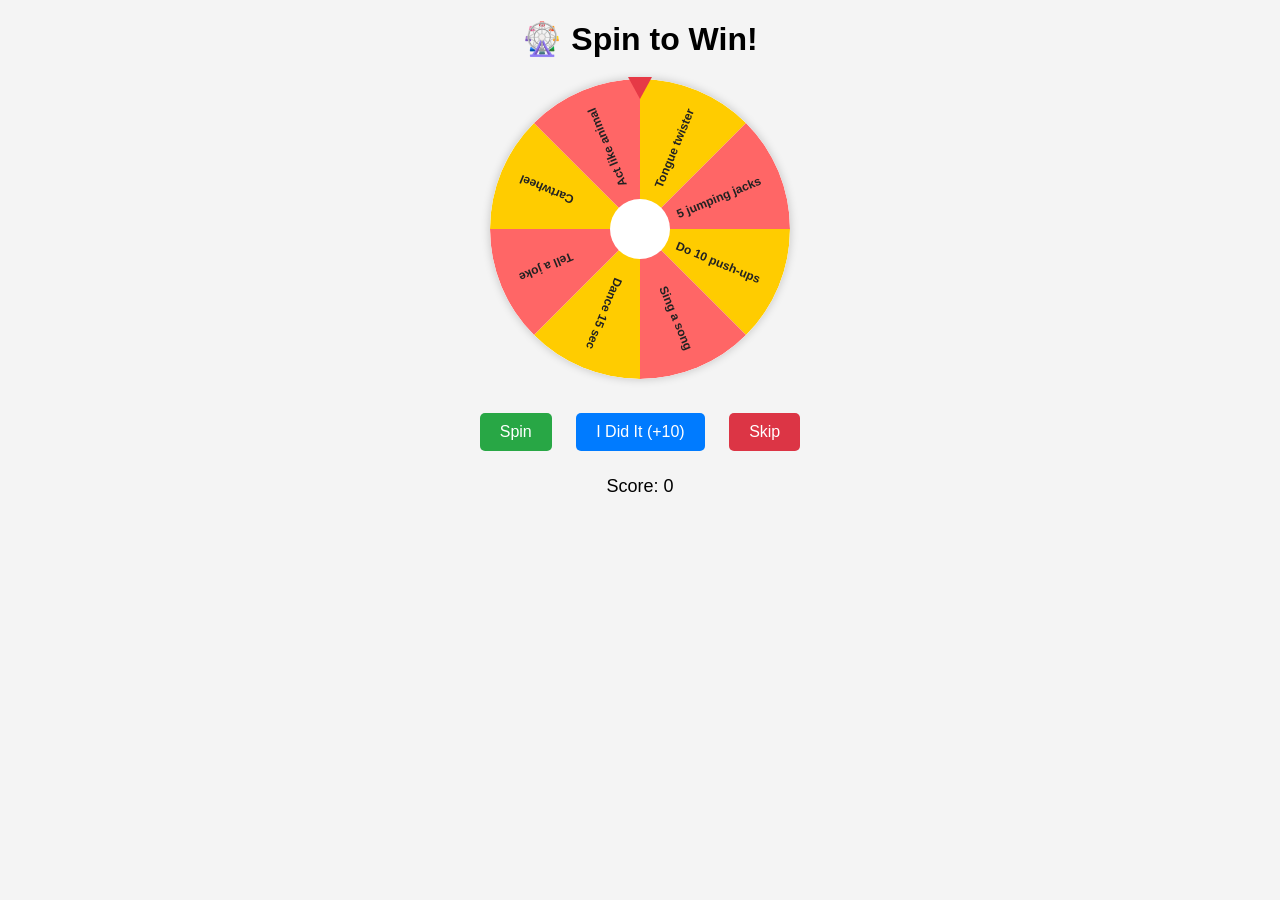
<file: ai.html>
<!DOCTYPE html>
<html lang="en">
<head>
<meta charset="UTF-8">
<title>Spin to Win Game</title>

<style>
    body {
        font-family: Arial, sans-serif;
        text-align: center;
        background: #f4f4f4;
    }

    h1 {
        margin-top: 20px;
    }

    .wheel-container {
        position: relative;
        width: 300px;
        margin: 20px auto;
    }

    canvas {
        border-radius: 50%;
        box-shadow: 0 0 10px rgba(0,0,0,0.2);
        background: white;
    }

    /* 🎯 FIXED ARROW (now properly points into wheel) */
    .arrow {
        position: absolute;
        top: -2px;
        left: 50%;
        transform: translateX(-50%);
        width: 0;
        height: 0;

        border-left: 12px solid transparent;
        border-right: 12px solid transparent;
        border-top: 22px solid #e63946;

        z-index: 10;
    }

    button {
        padding: 10px 20px;
        margin: 10px;
        font-size: 16px;
        border: none;
        border-radius: 5px;
        cursor: pointer;
    }

    #spinBtn { background-color: #28a745; color: white; }
    #skipBtn { background-color: #dc3545; color: white; }
    #doneBtn { background-color: #007bff; color: white; }

    #result { font-size: 20px; margin-top: 15px; }
    #score { font-size: 18px; margin-top: 10px; }
</style>
</head>

<body>

<h1>🎡 Spin to Win!</h1>

<div class="wheel-container">
    <div class="arrow"></div>
    <canvas id="wheel" width="300" height="300"></canvas>
</div>

<button id="spinBtn">Spin</button>
<button id="doneBtn">I Did It (+10)</button>
<button id="skipBtn">Skip</button>

<div id="result"></div>
<div id="score">Score: 0</div>

<script>
const canvas = document.getElementById("wheel");
const ctx = canvas.getContext("2d");

const actions = [
    "Do 10 push-ups",
    "Sing a song",
    "Dance 15 sec",
    "Tell a joke",
    "Cartwheel",
    "Act like animal",
    "Tongue twister",
    "5 jumping jacks"
];

let startAngle = 0;
let arc = Math.PI * 2 / actions.length;
let spinning = false;
let currentIndex = null;
let score = 0;

function drawWheel() {
    const radius = 150;

    for (let i = 0; i < actions.length; i++) {
        let angle = startAngle + i * arc;

        ctx.beginPath();
        ctx.fillStyle = i % 2 === 0 ? "#ffcc00" : "#ff6666";
        ctx.moveTo(150, 150);
        ctx.arc(150, 150, radius, angle, angle + arc);
        ctx.fill();

        ctx.save();
        ctx.translate(150, 150);
        ctx.rotate(angle + arc / 2);

        ctx.textAlign = "right";
        ctx.fillStyle = "#222";
        ctx.font = "bold 12px Arial";

        ctx.fillText(actions[i], radius - 20, 5);

        ctx.restore();
    }

    // center circle
    ctx.beginPath();
    ctx.fillStyle = "#fff";
    ctx.arc(150, 150, 30, 0, Math.PI * 2);
    ctx.fill();
}

function spinWheel() {
    if (spinning) return;

    spinning = true;
    let spinAngle = Math.random() * 2000 + 2000;
    let duration = 3000;
    let start = null;

    function animate(timestamp) {
        if (!start) start = timestamp;
        let progress = timestamp - start;
        let rotation = spinAngle * easeOut(progress / duration);

        startAngle = rotation * Math.PI / 180;
        ctx.clearRect(0, 0, 300, 300);
        drawWheel();

        if (progress < duration) {
            requestAnimationFrame(animate);
        } else {
            spinning = false;

            let degrees = (startAngle * 180 / Math.PI) + 90;
            let arcd = arc * 180 / Math.PI;
            let index = Math.floor((360 - (degrees % 360)) / arcd);

            currentIndex = index;
            document.getElementById("result").innerText =
                "Do this: " + actions[index];
        }
    }

    requestAnimationFrame(animate);
}

function easeOut(t) {
    return 1 - Math.pow(1 - t, 3);
}

function completeAction() {
    if (currentIndex === null) return;

    score += 10;
    document.getElementById("score").innerText = "Score: " + score;

    if (score >= 100) {
        document.getElementById("result").innerText = "🏆 You Win!";
    }
}

function skipAction() {
    document.getElementById("result").innerText = "Skipped! Spin again.";
    currentIndex = null;
}

document.getElementById("spinBtn").onclick = spinWheel;
document.getElementById("doneBtn").onclick = completeAction;
document.getElementById("skipBtn").onclick = skipAction;

drawWheel();
</script>

</body>
</html>
</file>
